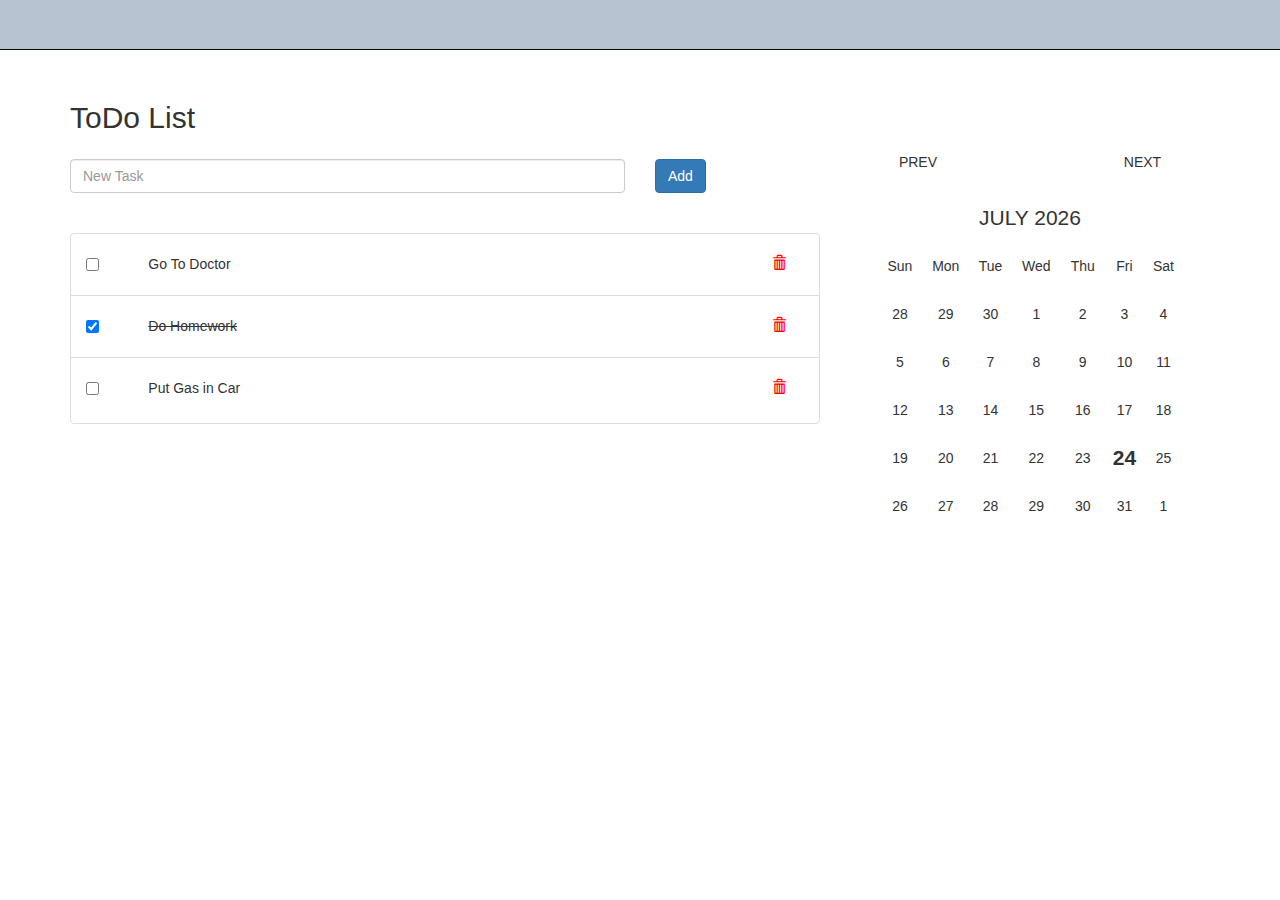
<file: index.html>
<!DOCTYPE html>
<html lang="en">
<head>
  <meta charset="UTF-8">
  <meta name="viewport" content="width=device-width, initial-scale=1.0">
  <meta http-equiv="X-UA-Compatible" content="ie=edge">
  <title>To-Do-List</title>
  <link rel="stylesheet" href="styles.css">
  <link rel="stylesheet" href="https://maxcdn.bootstrapcdn.com/bootstrap/3.3.7/css/bootstrap.min.css" integrity="sha384-BVYiiSIFeK1dGmJRAkycuHAHRg32OmUcww7on3RYdg4Va+PmSTsz/K68vbdEjh4u" crossorigin="anonymous">
</head>
<body>

  <nav class="navbar navbar-inverse navbar-fixed-top">
      <p class="marquee">
          <span id="dtText"></span>
      </p>
  </nav>
  
    <div class="container">
      
      </div>
    
  </nav>

  <div class="container">

    <div class="content-area row">
      <div class="col-md-8 col-xs-8 col-lg-8 col-sm-8"></div>

      <div class="col-md-8 col-xs-8 col-lg-8 col-sm-8">
        <h2>ToDo List</h2>
       

        <div class="row input-area">

          <div class="form-group col-md-9">
            <input type="text" placeholder="New Task" class="form-control" id="addTask">
          </div>
          <div class="form-group col-md-1">
            <button class="btn btn-primary" onclick="toDo.addTaskClick()">Add</button>
          </div>
        </div>

        <ul class="list-group" id="taskList"></ul>
      </div>

      <div class="col-md-4 col-xs-4 col-lg-4 col-sm-4">
          <div class="calendar-wrapper">
              <button id="btnPrev" type="button">Prev</button>
                <button id="btnNext" type="button">Next</button>
              <div id="divCal"></div>
            </div>
      </div>
    </div>

  </div><!-- /.container -->

  <script src="https://code.jquery.com/jquery-3.2.1.min.js"></script>
  <script src="https://maxcdn.bootstrapcdn.com/bootstrap/3.3.7/js/bootstrap.min.js" integrity="sha384-Tc5IQib027qvyjSMfHjOMaLkfuWVxZxUPnCJA7l2mCWNIpG9mGCD8wGNIcPD7Txa" crossorigin="anonymous"></script>
  <script src="scripts.js"></script>
</body>
</html>
</file>
<file: styles.css>
body {
  padding-top: 50px;
  
  background-image: url(https://images.unsplash.com/photo-1533090161767-e6ffed986c88?ixlib=rb-1.2.1&ixid=eyJhcHBfaWQiOjEyMDd9&auto=format&fit=crop&w=1050&q=80);
}
.container{

  
  background-size: auto;

  
}

.h2, h2 {
  font-size: 40px;
  color: whitesmoke;



}
.navbar-inverse {
  background-color: #b7c3d1 !important;
  
}
.navbar-brand{
  text-align: center;
  font-family: Impact, Haettenschweiler, 'Arial Narrow Bold', sans-serif;

}
.starter-template {
  padding: 40px 15px;
  text-align: center;
}
.content-area {
  margin: 30px;
}
.input-area {
  margin: 25px;
}
.task-text {
  display: flex;
  align-items: center;
  height: 40px;
}
.hidden {
  display: none;
}
.delete-icon-area {
  display: flex;
  align-items: center;
  height: 40px;
}
.delete-icon {
  color: red;
}
.complete {
  text-decoration: line-through;
}
.marquee {
  width: 350px;
  margin: 0 auto;
  background:#b7c3d1 ;
  white-space: nowrap;
  overflow: hidden;
  box-sizing: border-box;
  color:rgb(0, 0, 0);
  font-size:18px;
}

.marquee span {
  display: inline-block;
  padding-left: 100%;
  text-indent: 0;
  animation: marquee 15s linear infinite;
}

.marquee span:hover {
   animation-play-state: paused
}

@keyframes marquee {
   0%   { transform: translate(0, 0); }
   100% { transform: translate(-100%, 0); }
}
@main-bg:rgb(40,40,59);
@calendar-border:rgb(220,220,255);
@calendar-bg:#fff;
@calendar-standout:rgb(40,40,59);
@calendar-color:#444;
@calendar-fade-color:#c0c0c0;
@body-color:#444;

html, body {
  height:100%;
}
body {
  font-size:100%;
  line-height:1.5;
  font-family: "Roboto Condensed", sans-serif;
  background:@main-bg;
}

*, *:before, *:after {
  box-sizing:border-box;
}

.group {
  &:after {
    content: "";
    display: table;
    clear: both;
  }
}

img {
  max-width:100%;
  height:auto;
  vertical-align:baseline;
}

a {
  text-decoration:none;
}

.max(@maxWidth;
  @rules) {
    @media only screen and (max-width: @maxWidth) {
      @rules();
    }
  }

.min(@minWidth;
  @rules) {
    @media only screen and (min-width: @minWidth) {
      @rules();
    }
  }


.calendar-wrapper {
  width:360px;
  margin:3em auto;
  padding:2em;
  border:1px solid @calendar-border;
  border-radius:5px;
  background:@calendar-bg;
  
}
table {
  clear:both;
  width:100%;
 
}
td {
  height:48px;
  text-align:center;
  vertical-align:middle;
  border-right:1px solid @calendar-border;
  border-top:1px solid @calendar-border;
  width:100% / 7;
}
td.not-current {
  color:@calendar-fade-color;;
}
td.normal {}
td.today {
  font-weight:700;
  color:@calendar-standout;
  font-size:1.5em;
}
thead td {
  border:none;
  color:@calendar-standout;
  text-transform:uppercase;
  font-size:1.5em;
}
#btnPrev {
  float:left;
  margin-bottom:20px;
  &:before {
    content:'\f104';
    font-family:FontAwesome;
    padding-right:4px;
  }
}
#btnNext {
  float:right;
  margin-bottom:20px;
  &:after {
    content:'\f105';
    font-family:FontAwesome;
    padding-left:4px;
  }
}
#btnPrev, #btnNext {
  background:transparent;
  border:none;
  outline:none;
  font-size:1em;
  color:@calendar-fade-color;
  cursor:pointer;
  font-family:"Roboto Condensed", sans-serif;
  text-transform:uppercase;
  transition:all 0.3s ease;
  &:hover {
    color:@calendar-standout;
    font-weight:bold;
  }
}
</file>
